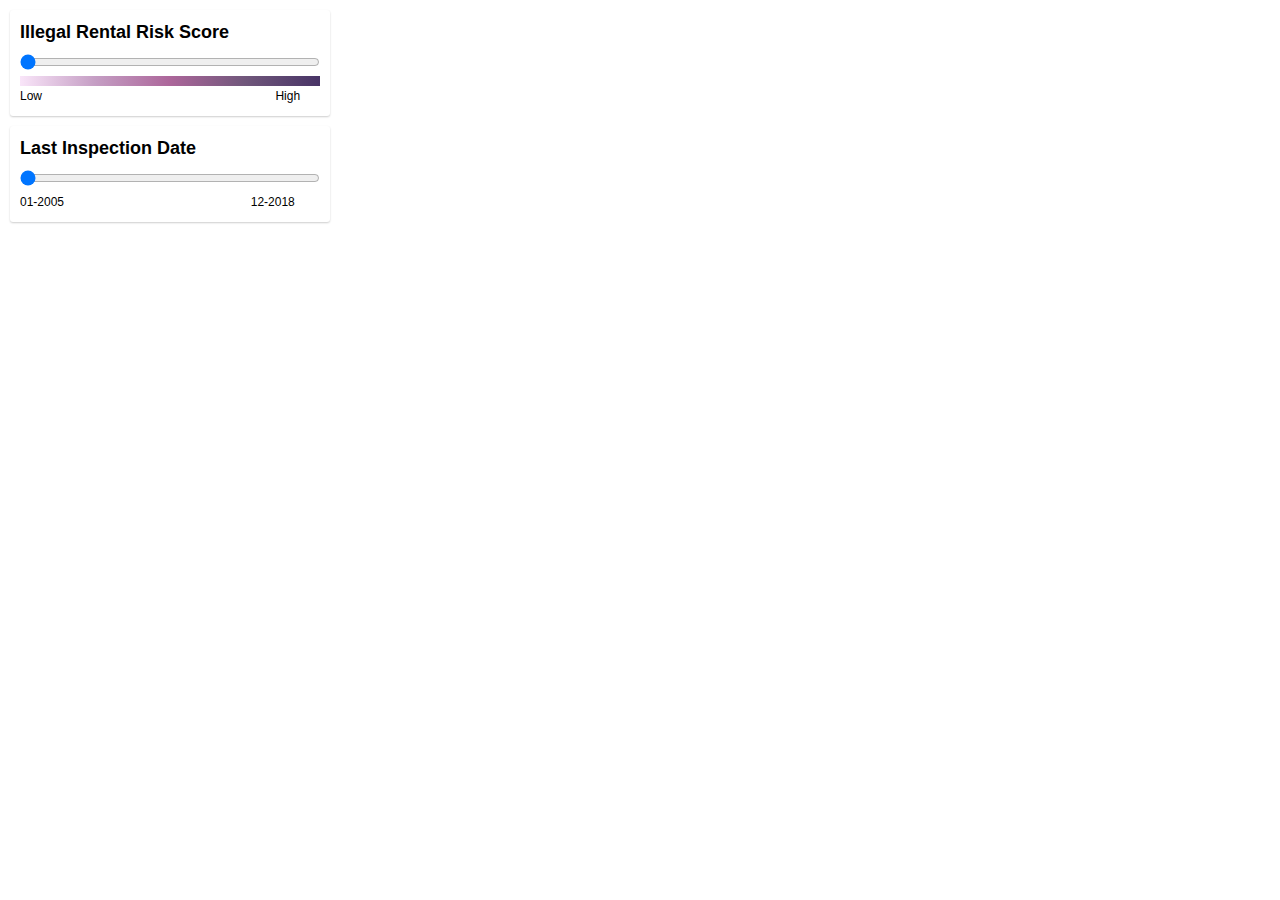
<file: final_project_draft/rentals.html>
<!DOCTYPE html>
<html>
<head>
    <meta charset='utf-8' />
    <title>Philadelphia Rentals</title>
    <meta name='viewport' content='initial-scale=1,maximum-scale=1,user-scalable=no' />
    <script src='https://api.tiles.mapbox.com/mapbox-gl-js/v0.53.1/mapbox-gl.js'></script>
    <link href='https://api.tiles.mapbox.com/mapbox-gl-js/v0.53.1/mapbox-gl.css' rel='stylesheet' />



    <!-- CSS Imports -->
    <link rel="stylesheet" href="rentals1.css" />

</head>
<body>
    <div id='map'></div>
    <div class='map-overlay top'>
        <div class='map-overlay-inner'>
            <h2>Illegal Rental Risk Score</h2>
            <label id='month'></label>
            <input id='slider' type='range' min='0' max='11' step='1' value='0' />

            <div id='legend' class='legend'>
                <div class='bar'></div>
                <div>Low &nbsp;&nbsp;&nbsp;&nbsp;&nbsp;&nbsp;&nbsp;&nbsp;&nbsp;&nbsp;&nbsp;&nbsp;&nbsp;&nbsp;&nbsp;&nbsp;&nbsp;&nbsp;&nbsp;&nbsp;&nbsp;&nbsp;&nbsp;&nbsp;&nbsp;&nbsp;&nbsp;&nbsp;&nbsp;&nbsp;&nbsp;&nbsp;&nbsp;&nbsp;&nbsp;&nbsp;&nbsp;&nbsp;&nbsp;&nbsp;&nbsp;&nbsp;&nbsp;&nbsp;&nbsp;&nbsp;&nbsp;&nbsp;&nbsp;&nbsp;&nbsp;&nbsp;&nbsp;&nbsp;&nbsp;&nbsp;&nbsp;&nbsp;&nbsp;&nbsp;&nbsp;&nbsp;&nbsp;&nbsp;&nbsp;&nbsp;&nbsp;&nbsp; High</div>
            </div>
        </div>

        <div class='map-overlay-inner2'>
            <h2>Last Inspection Date</h2>
            <label id='month'></label>
            <input id='slider' type='range' min='0' max='11' step='1' value='0' />

            <div class='bar'></div>
            <div>01-2005 &nbsp;&nbsp;&nbsp;&nbsp;&nbsp;&nbsp;&nbsp;&nbsp;&nbsp;&nbsp;&nbsp;&nbsp;&nbsp;&nbsp;&nbsp;&nbsp;&nbsp;&nbsp;&nbsp;&nbsp;&nbsp;&nbsp;&nbsp;&nbsp;&nbsp;&nbsp;&nbsp;&nbsp;&nbsp;&nbsp;&nbsp;&nbsp;&nbsp;&nbsp;&nbsp;&nbsp;&nbsp;&nbsp;&nbsp;&nbsp;&nbsp;&nbsp;&nbsp;&nbsp;&nbsp;&nbsp;&nbsp;&nbsp;&nbsp;&nbsp;&nbsp;&nbsp;&nbsp;&nbsp; 12-2018</div>

        </div>
    </div>

    <!-- Javascript Imports -->
    <script src="rentals1.js"></script>
    <!--script src='//d3js.org/d3.v3.min.js' charset='utf-8'></script-->


</body>
</html>
</file>
<file: final_project_draft/rentals1.css>
body { margin:0; padding:0; }
#map { position:absolute; top:0; bottom:0; width:100%; }


/*Slider CSS*/
.map-overlay {
    font: 12px/20px 'Helvetica Neue', Arial, Helvetica, sans-serif;
    position: absolute;
    width: 25%;
    top: 0;
    left: 0;
    padding: 10px;
}

.map-overlay .map-overlay-inner {
    background-color: #fff;
    box-shadow:0 1px 2px rgba(0, 0, 0, 0.20);
    border-radius: 3px;
    padding: 10px;
    margin-bottom: 10px;
}

.map-overlay-inner2 {
    background-color: #fff;
    box-shadow:0 1px 2px rgba(0, 0, 0, 0.20);
    border-radius: 3px;
    padding: 10px;
    margin-bottom: 10px;
}

.map-overlay h2 {
    line-height: 24px;
    display: block;
    margin: 0 0 10px;
}

.map-overlay .legend .bar {
    height: 10px;
    width: 100%;
    background: linear-gradient(90deg, #f9e5f9, #c59ec4,#ac669a,#70577b,#483466);
}

.map-overlay input {
    background-color: transparent;
    display: inline-block;
    width: 100%;
    position: relative;
    margin: 0;
    cursor: ew-resize;
}
</file>
